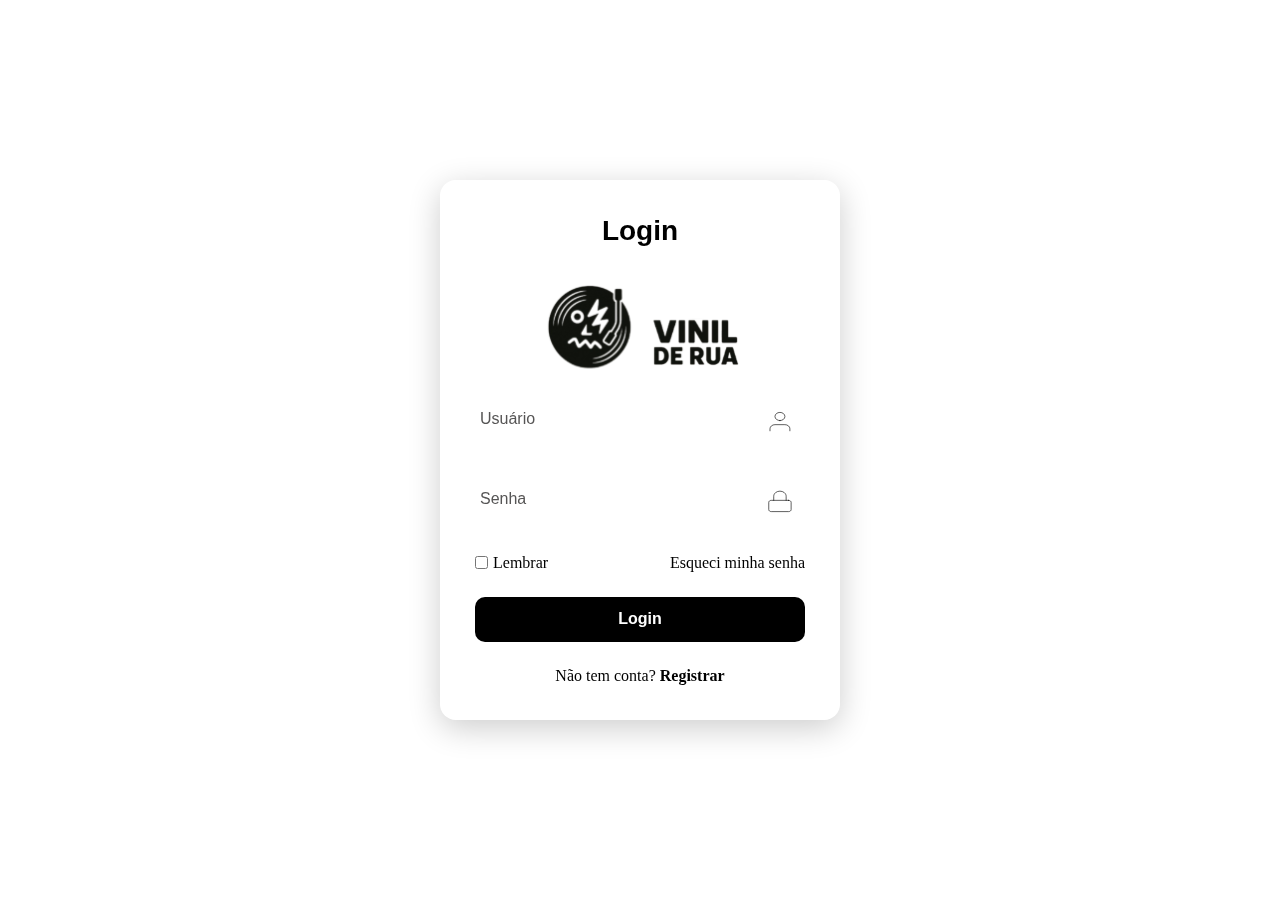
<file: Site Loja Vinil/Site Loja Vinil/public/pages/formulario/form.html>
<!DOCTYPE html>
<html lang="pt-br">

<head>
    <meta charset="UTF-8">
    <meta name="viewport" content="width=device-width, initial-scale=1.0">
    <link rel="stylesheet" href="../../assets/styles/formulario.css">
    <title>Formulario</title>
</head>

<body>
    <div class="formulario">
        <h1>Login</h1>
        <form action="#">
            <div class="title-form">
                <img src="../../src/public/assets/logo/logo-vinil.svg" alt="logo-vinil de rua">
                <img src="../../src/public/assets/logo/vinil-de-rua.svg" alt="Vinil de rua">
            </div>

            <div class="caixa-formulario">
                <input type="email" id="email" placeholder="Usuário" required>
                <img src="../../src/public/assets/icons/icon-usuario.svg" alt="Ícone de E-mail">
            </div>

            <div class="caixa-formulario">
                <input type="password" id="password" minlength="8" placeholder="Senha" required>
                <img src="../../src/public/assets/icons/icon-senha.svg" alt="Ícone de Senha">
            </div>

            <div class="caixa-esqueci-senha">
                <label><input type="checkbox">Lembrar</label>
                <a href="#">Esqueci minha senha</a>
            </div>

            <button>Login</button>

            <div class="link-registro">
                <p>Não tem conta? <a href="#">Registrar</a> </p>
            </div>
        </form>
    </div>
</body>

</html>
</file>
<file: Site Loja Vinil/Site Loja Vinil/public/assets/styles/formulario.css>
@import url(../reset.css);

body {
    display: flex;
    justify-content: center;
    align-items: center;
    min-height: 100vh;
    overflow: hidden;
}

.formulario {
    width: 400px;
    background-color: rgba(255, 255, 255, 0.15);
    border: 1px solid rgba(255, 255, 255 0.2);
    backdrop-filter: blur(10px);
    box-shadow: 0 8px 32px rgba(0, 0, 0, 0.2);
    border-radius: 16px;
    padding: 35px;
}

.formulario h1 {
    font-size: 28px;
    text-align: center;
    margin-bottom: 30px;
    font-weight: bold;
    font-family: var(--font);
}

.title-form {
    text-align: center;

}

.title-form img {
    width: 100px;
    margin-bottom: 20px;
}

.caixa-formulario {
    position: relative;
    margin-bottom: 30px;
}

.caixa-formulario input {
    width: 100%;
    height: 50px;
    border-radius: 4px;
    color: var(--cor-black);
    font-size: 16px;
    padding: 0 5px;
}

.caixa-formulario input::placeholder {
    color: rgb(86, 85, 85);
    
}

.caixa-formulario img {
    width: 30px;
    position: absolute;
    right: 10px;
    top: 30%;
}

.caixa-esqueci-senha {
    display: flex;
    align-items: center;
    justify-content: space-between;
    margin-bottom: 25px;
}

.caixa-esqueci-senha label {
    display: flex;
    align-items: center;
    gap: 5px;
}

.caixa-esqueci-senha label input {
    accent-color: #000000;
}

.caixa-esqueci-senha a {
    text-decoration: none;
    color: var(--color-black);
}

.caixa-esqueci-senha a:hover {
    text-decoration: underline;
}

button {
    width: 100%;
    height: 45px;
    background: #000;
    border-radius: 10px;
    outline: none;
    color: var(--cor-white);
    font-size: 16px;
    font-weight: 600;
    cursor: pointer;
    transition: all 0.3s;
}

button:hover {
    background: var(--cor-silver);
    color: var(--color-black);
    transform: translateY(-5px);
}

.link-registro {
    text-align: center;
    margin-top: 25px;
    font-size: 16px;
}

.link-registro a {
    text-decoration: none;
    color: var(--color-black);
    font-weight: bold;
}

.link-registro a:hover {
    text-decoration: underline;
}
</file>
